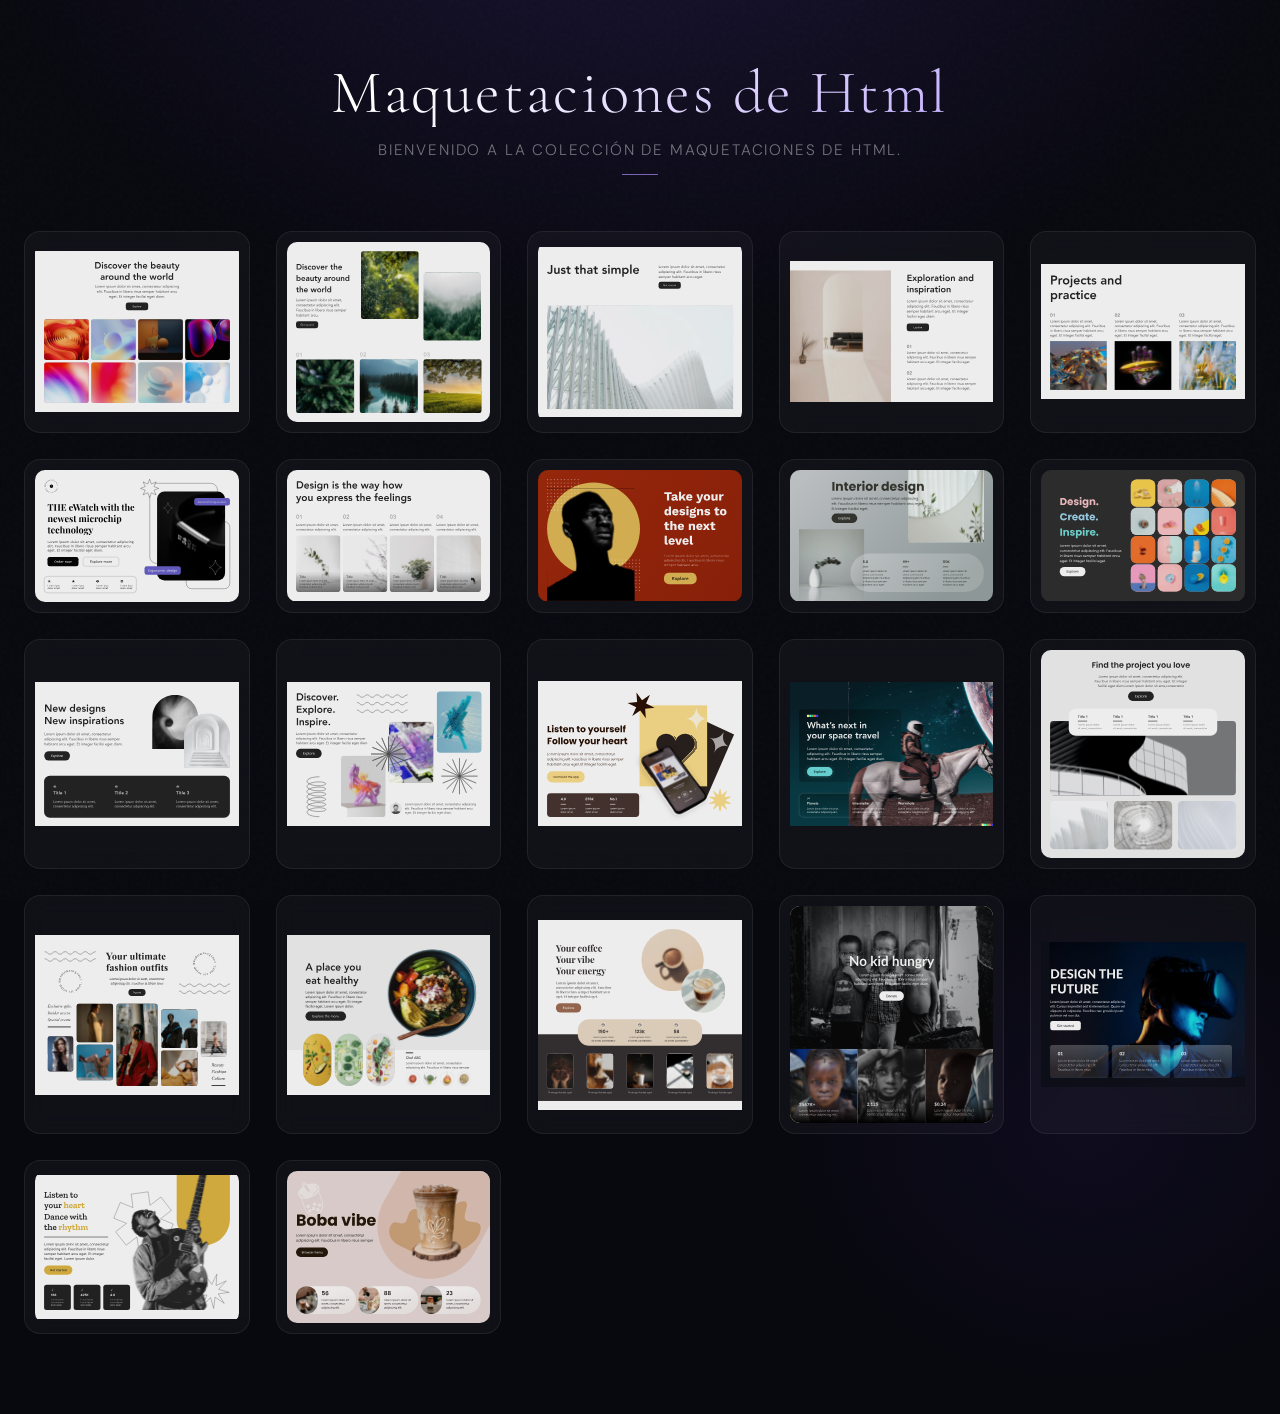
<file: index.html>
<!DOCTYPE html>
<html lang="en">
<head>
    <meta charset="UTF-8">
    <meta name="viewport" content="width=device-width, initial-scale=1.0">
    <title>50 Maquetaciones de Html</title>
    <link rel="stylesheet" href="/style.css">
</head>
<body>
    <aside>
        <h1>Maquetaciones de Html</h1>
        <p class="subtitle">Bienvenido a la colección de maquetaciones de HTML. </p>
        <div class="tablas_interfaz">
            <ul class="unordered_list">
                <li class="img_interfaz"><a href="pagina web 1/paginaWeb1.html"><img src="img_interfaz/1.svg" alt="Maquetación 1"></a></li>
                <li class="img_interfaz"><a href="pagina web 2/paginaWeb2.html"><img src="img_interfaz/2.svg" alt="Maquetación 2"></a></li>
                <li class="img_interfaz"><a href="pagina web 3/paginaWeb3.html"><img src="img_interfaz/3.svg" alt="Maquetación 3"></a></li>
                <li class="img_interfaz"><a href="pagina web 4/index.html"><img src="img_interfaz/4.svg" alt="Maquetación 4"></a></li>
                <li class="img_interfaz"><a href="pagina web 5/index.html"><img src="img_interfaz/5.svg" alt="Maquetación 5"></a></li>
                <li class="img_interfaz"><a href="pagina web 6/index.html"><img src="img_interfaz/6.svg" alt="Maquetación 6"></a></li>
                <li class="img_interfaz"><a href="pagina web 7/index.html"><img src="img_interfaz/7.svg" alt="Maquetación 7"></a></li>
                <li class="img_interfaz"><a href="pagina web 8/index.html"><img src="img_interfaz/8.svg" alt="Maquetación 8"></a></li>
                <li class="img_interfaz"><a href="pagina web 9/index.html"><img src="img_interfaz/9.svg" alt="Maquetación 9"></a></li>
                <li class="img_interfaz"><a href="pagina web 10/index.html"><img src="img_interfaz/10.svg" alt="Maquetación 10"></a></li>
                <li class="img_interfaz"><a href="pagina web 11/index.html"><img src="img_interfaz/11.svg" alt="Maquetación 11"></a></li>
                <li class="img_interfaz"><a href="pagina web 12/index.html"><img src="img_interfaz/12.svg" alt="Maquetación 12"></a></li>
                <li class="img_interfaz"><a href="pagina web 14/index.html"><img src="img_interfaz/14.svg" alt="Maquetación 14"></a></li>
                <li class="img_interfaz"><a href="pagina web 16/index.html"><img src="img_interfaz/16.svg" alt="Maquetación 16"></a></li>
                <li class="img_interfaz"><a href="pagina web 17/index.html"><img src="img_interfaz/17.svg" alt="Maquetación 17"></a></li>
                <li class="img_interfaz"><a href="pagina web 18/index.html"><img src="img_interfaz/18.svg" alt="Maquetación 18"></a></li>
                <li class="img_interfaz"><a href="pagina web 19/index.html"><img src="img_interfaz/19.svg" alt="Maquetación 19"></a></li>
                <li class="img_interfaz"><a href="pagina web 20/index.html"><img src="img_interfaz/20.svg" alt="Maquetación 20"></a></li>
                <li class="img_interfaz"><a href="pagina web 21/index.html"><img src="img_interfaz/21.svg" alt="Maquetación 21"></a></li>
                <li class="img_interfaz"><a href="pagina web 23/index.html"><img src="img_interfaz/23.svg" alt="Maquetación 23"></a></li>
                <li class="img_interfaz"><a href="pagina web 24/index.html"><img src="img_interfaz/24.svg" alt="Maquetación 24"></a></li>
                <li class="img_interfaz"><a href="pagina web 25/index.html"><img src="img_interfaz/25.svg" alt="Maquetación 25"></a></li>
            </ul>    
        </div>
    </aside>
</body>
</html>
</file>
<file: style.css>
@import url('https://fonts.googleapis.com/css2?family=Cormorant+Garamond:wght@300;400;600&family=DM+Sans:wght@300;400;500&display=swap');

:root {
    --bg-deep:       #08080f;
    --bg-mid:        #111120;
    --surface:       rgba(255, 255, 255, 0.035);
    --surface-hover: rgba(255, 255, 255, 0.07);
    --border:        rgba(255, 255, 255, 0.07);
    --border-hover:  rgba(255, 255, 255, 0.18);
    --accent:        #a78bfa;
    --accent-glow:   rgba(167, 139, 250, 0.25);
    --text-primary:  rgba(255, 255, 255, 0.92);
    --text-muted:    rgba(255, 255, 255, 0.42);
    --radius:        16px;
    --transition:    0.4s cubic-bezier(0.23, 1, 0.32, 1);
}

*, *::before, *::after {
    margin: 0;
    padding: 0;
    box-sizing: border-box;
}

body {
    font-family: "DM Sans", sans-serif;
    background-color: var(--bg-deep);
    background-image:
        radial-gradient(ellipse 80% 50% at 50% -10%, rgba(88, 60, 180, 0.22) 0%, transparent 65%),
        radial-gradient(ellipse 40% 30% at 85% 80%, rgba(45, 30, 100, 0.18) 0%, transparent 60%);
    color: var(--text-primary);
    text-align: center;
    padding: 60px 24px 80px;
    min-height: 100vh;
}

body::before {
    content: "";
    position: fixed;
    inset: 0;
    background-image: url("data:image/svg+xml,%3Csvg viewBox='0 0 256 256' xmlns='http://www.w3.org/2000/svg'%3E%3Cfilter id='noise'%3E%3CfeTurbulence type='fractalNoise' baseFrequency='0.9' numOctaves='4' stitchTiles='stitch'/%3E%3C/filter%3E%3Crect width='100%25' height='100%25' filter='url(%23noise)' opacity='0.04'/%3E%3C/svg%3E");
    pointer-events: none;
    z-index: 0;
    opacity: 0.6;
}

body > * { position: relative; z-index: 1; }

h1 {
    font-family: "Cormorant Garamond", serif;
    font-weight: 300;
    font-size: clamp(2.4rem, 5vw, 3.8rem);
    letter-spacing: 0.04em;
    line-height: 1.1;
    margin-bottom: 12px;
    background: linear-gradient(135deg, #fff 30%, var(--accent) 100%);
    -webkit-background-clip: text;
    -webkit-text-fill-color: transparent;
    background-clip: text;
}

.subtitle {
    font-weight: 300;
    font-size: 0.95rem;
    letter-spacing: 0.12em;
    text-transform: uppercase;
    color: var(--text-muted);
    margin-bottom: 56px;
    position: relative;
    display: inline-block;
}

.subtitle::after {
    content: "";
    display: block;
    width: 36px;
    height: 1px;
    background: var(--accent);
    margin: 14px auto 0;
    opacity: 0.7;
}

.tablas_interfaz ul {
    display: grid;
    grid-template-columns: repeat(auto-fill, minmax(160px, 1fr));
    gap: 16px;
    padding: 0;
    list-style: none;
}

.img_interfaz {
    background: var(--surface);
    border: 1px solid var(--border);
    border-radius: var(--radius);
    padding: 10px;
    backdrop-filter: blur(12px);
    -webkit-backdrop-filter: blur(12px);
    transition:
        transform      var(--transition),
        box-shadow     var(--transition),
        border-color   var(--transition),
        background     var(--transition);
    cursor: pointer;
    overflow: hidden;
    position: relative;
}

.img_interfaz::before {
    content: "";
    position: absolute;
    inset: 0;
    border-radius: var(--radius);
    background: linear-gradient(135deg, rgba(255,255,255,0.08) 0%, transparent 60%);
    pointer-events: none;
    opacity: 0;
    transition: opacity var(--transition);
}

.img_interfaz:hover::before { opacity: 1; }

.img_interfaz img {
    width: 100%;
    height: 100%;
    object-fit: contain;
    border-radius: 10px;
    transition: transform var(--transition), filter var(--transition);
    display: block;
    filter: brightness(0.93) saturate(0.9);
}

.img_interfaz:hover {
    transform: translateY(-8px) scale(1.025);
    background: var(--surface-hover);
    border-color: var(--border-hover);
    box-shadow:
        0 0 0 1px var(--accent-glow),
        0 20px 50px rgba(0, 0, 0, 0.7),
        0 4px 20px var(--accent-glow);
}

.img_interfaz:hover img {
    transform: scale(1.06);
    filter: brightness(1.05) saturate(1.1);
}

@media (min-width: 480px) {
    .tablas_interfaz ul { gap: 18px; }
}

@media (min-width: 768px) {
    .tablas_interfaz ul {
        grid-template-columns: repeat(auto-fill, minmax(180px, 1fr));
        gap: 22px;
    }
}

@media (min-width: 1024px) {
    .tablas_interfaz ul {
        grid-template-columns: repeat(auto-fill, minmax(200px, 1fr));
        gap: 26px;
    }
}

@media (min-width: 1366px) {
    .tablas_interfaz ul {
        grid-template-columns: repeat(auto-fill, minmax(220px, 1fr));
        gap: 30px;
    }
}

@media (min-width: 1440px) {
    .tablas_interfaz ul {
        grid-template-columns: repeat(auto-fill, minmax(240px, 1fr));
        gap: 34px;
    }
}

@keyframes fadeUp {
    from { opacity: 0; transform: translateY(24px); }
    to   { opacity: 1; transform: translateY(0); }
}

h1       { animation: fadeUp 0.7s ease both; }
.subtitle{ animation: fadeUp 0.7s 0.12s ease both; }

.tablas_interfaz ul li {
    animation: fadeUp 0.55s ease both;
}

.tablas_interfaz ul li:nth-child(1)  { animation-delay: 0.18s; }
.tablas_interfaz ul li:nth-child(2)  { animation-delay: 0.23s; }
.tablas_interfaz ul li:nth-child(3)  { animation-delay: 0.28s; }
.tablas_interfaz ul li:nth-child(4)  { animation-delay: 0.33s; }
.tablas_interfaz ul li:nth-child(5)  { animation-delay: 0.38s; }
.tablas_interfaz ul li:nth-child(6)  { animation-delay: 0.43s; }
.tablas_interfaz ul li:nth-child(7)  { animation-delay: 0.48s; }
.tablas_interfaz ul li:nth-child(8)  { animation-delay: 0.53s; }
.tablas_interfaz ul li:nth-child(9)  { animation-delay: 0.56s; }
.tablas_interfaz ul li:nth-child(10) { animation-delay: 0.59s; }
</file>
